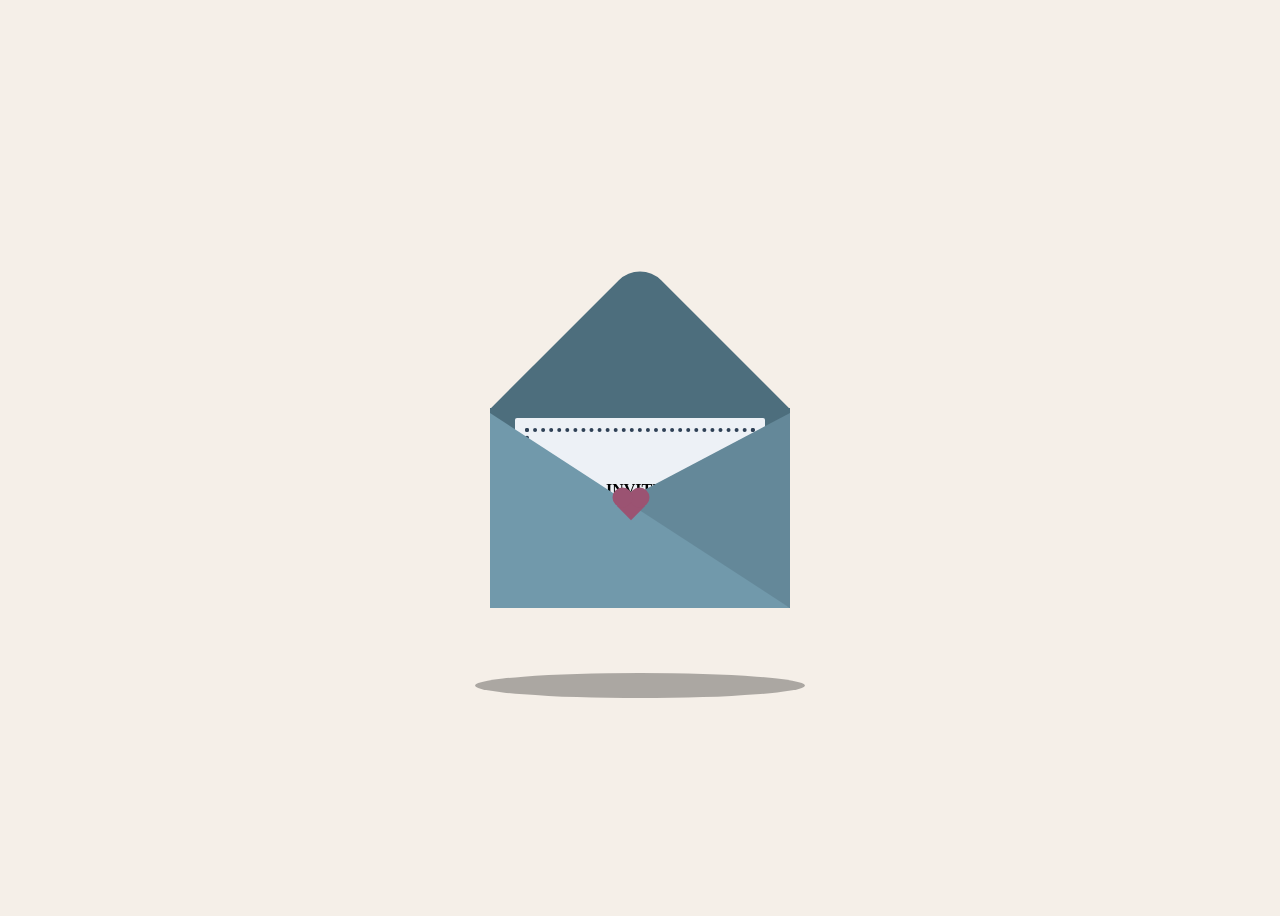
<file: index.html>
<!DOCTYPE html>
<html lang="en">
<head>
    <meta charset="UTF-8">
    <meta http-equiv="X-UA-Compatible" content="IE=edge">
    <meta name="viewport" content="width=device-width, initial-scale=1.0">
    <title>invitation</title>
    <link rel="stylesheet" href="style.css">
</head>
<body>
    <div class="container">
        <div class="valentine">
            <div class="envelope">
                <div class="card">
                    <div class="text">
                        You are <b>INVITED</b> to <br>
                        Little Tuyi's Birthday Party <br> Click the heart to join!
                    </div>
                </div>
            </div>
            <a href="https://www.figma.com/proto/y63kkj4sAZ7Y4g4IskICRv/atui's-party?node-id=0-1&t=ZTiBx5pPVoMxWPvQ-1" target="_blank">
                <div class="heart"></div>
            </a>
            <div class="front"></div>
        </div>
    </div>
    
</body>
</file>
<file: style.css>
body{
  display: grid;
  place-items: center;
  min-height: 100vh;
  background: #f5efe8;
}
.container{
  position: relative;
}
.valentine{
  position: relative;
  top: 50px;
  cursor: pointer;
  animation: up 3s linear infinite;
}
.envelope{
  position: relative;
  width: 300px;
  height: 200px;
  background: #4d6e7d;
  display: grid;
  place-items: center; 
}
.envelope::before{
  content:'';
  position: absolute;
  width: 212px;
  height: 212px;
  background: #4d6e7d;
  transform: rotate(45deg);
  top: -105px;
  left: 44px;
  border-radius: 30px 0 0 0;
}
.front{
  position: absolute;
  border-right:  180px solid #648899;
  border-top: 95px solid transparent;
  border-bottom: 100px solid transparent;
  left: 120px;
  top: 5px;
  width: 0;
  height:0;
  z-index: 10;
}
.front::before{
  position: absolute;
  content: '';
  border-left: 300px solid #7199ab;
  border-top:  195px solid transparent;
  left: -120px;
  top: -95px; 
}
.card{
position: relative;
width: 250px;
height: 180px;
background: #edf1f6;
border-radius: 2px;
display: grid;
place-items: center;
transition: 1s;
}
.card::before{
content: '';
position: absolute;
top: 10px;
left: 10px;
right: 10px;
bottom: 10px;
border: 4px solid #2f4156;
border-style: dotted;
}
.valentine:hover .card{
transform: translateY(-100px);  
}
.card .text{
  font-family: 'papyrus' 
}
@keyframes up{
  0%, 100%{
    transform: translateY(0);
  }
  50%{
    transform:translateY(-30px);
  }
}
.valentine:before{
  content:'';
  position: absolute;
  width: 330px;
  height: 25px;
  border-radius: 50%;
  background: rgba(0,0,0,.3);
  top: 265px;
  left: -15px;
  animation: scale 3s linear infinite;
}
@keyframes scale{
  0%,100%{
    transform: scaleX(1)
  }
  50%{
    transform: scaleX(.85);
  }
}
.heart{
  position: absolute;
  width: 20px;
  height: 20px;
  background: #9b5372;
  top: 46%;
  left: 47%;
  z-index: 11;
  transform: translate(-50%, -20%) rotate(45deg);
  transition: transform 0.5 ease-in-out 1s;
  cursor: pointer;
}
.heart::before,
.heart::after{
  content:'';
  position: absolute;
  width: 20px;
  height: 20px;
  background: #9b5372;
  border-radius: 50%;
}  
.heart::before{
  top: -12px;
}
.heart::after{
  right: 12px;
}
</file>
